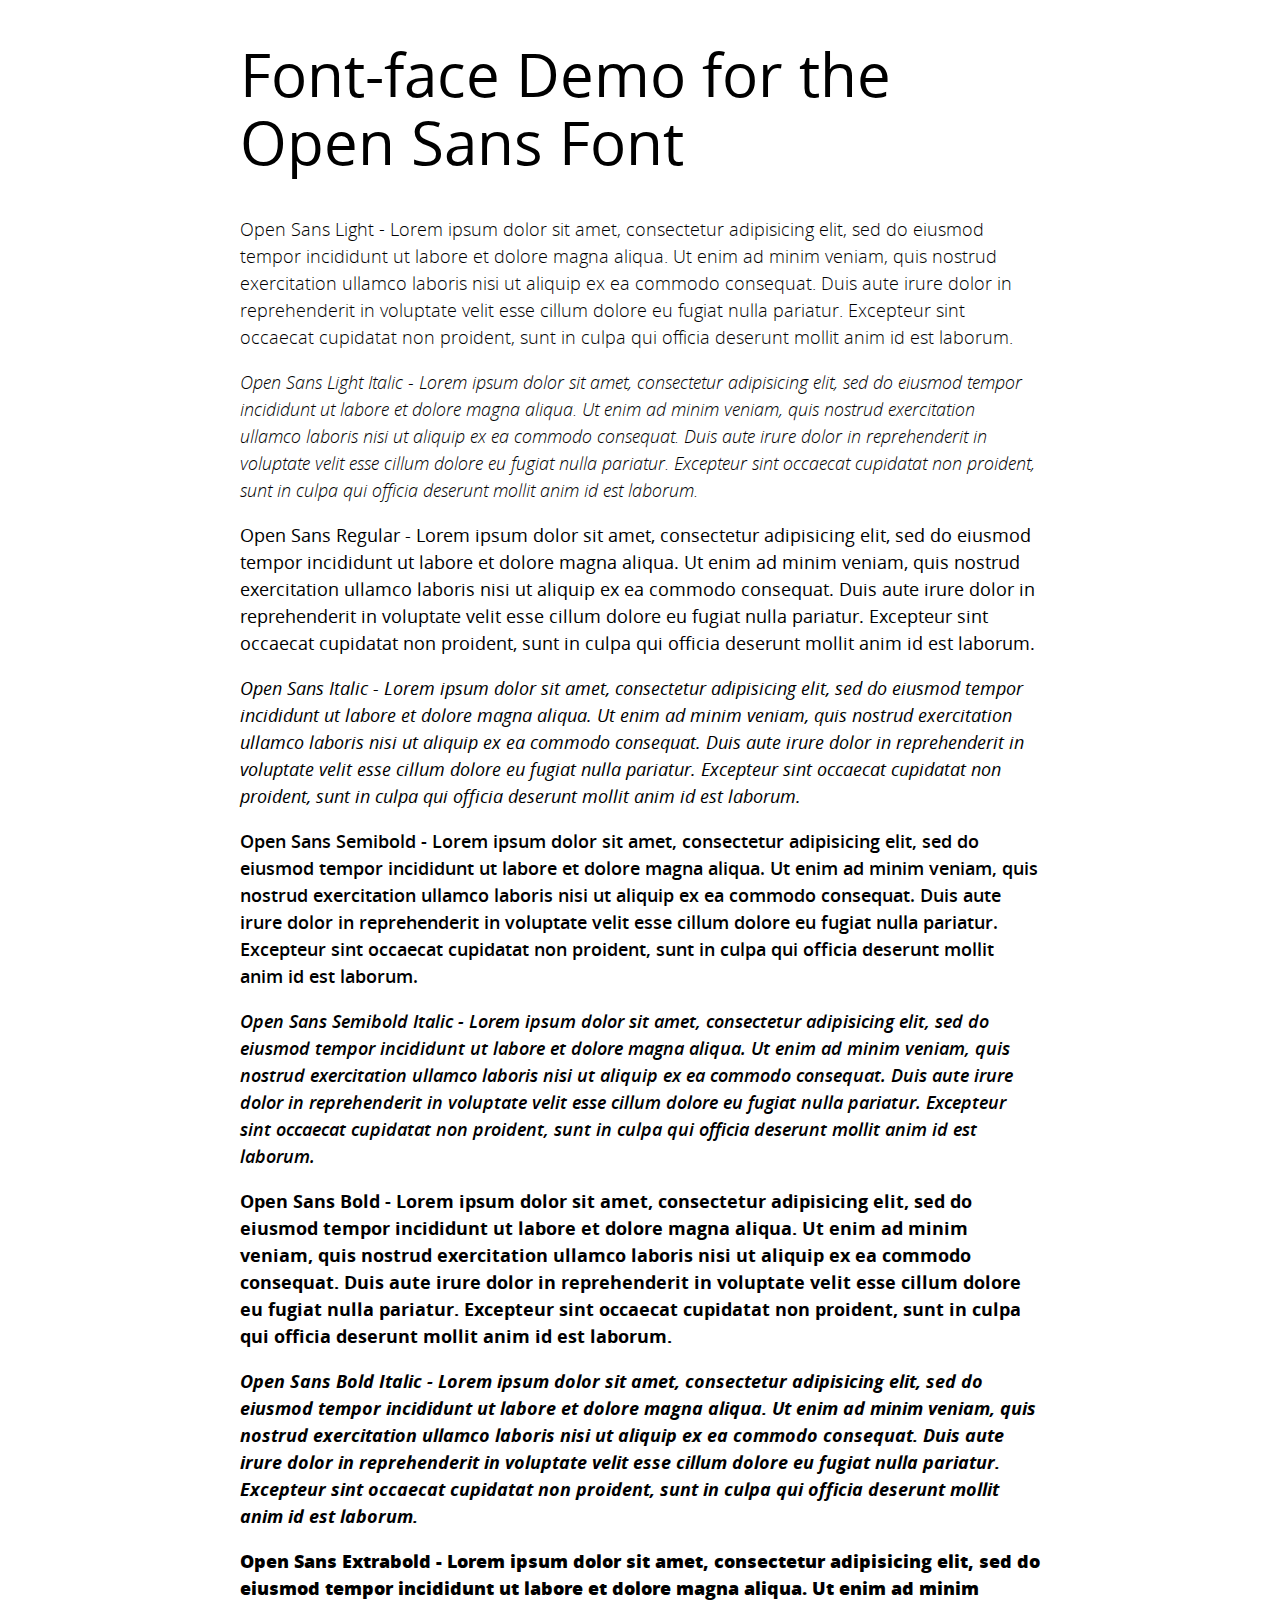
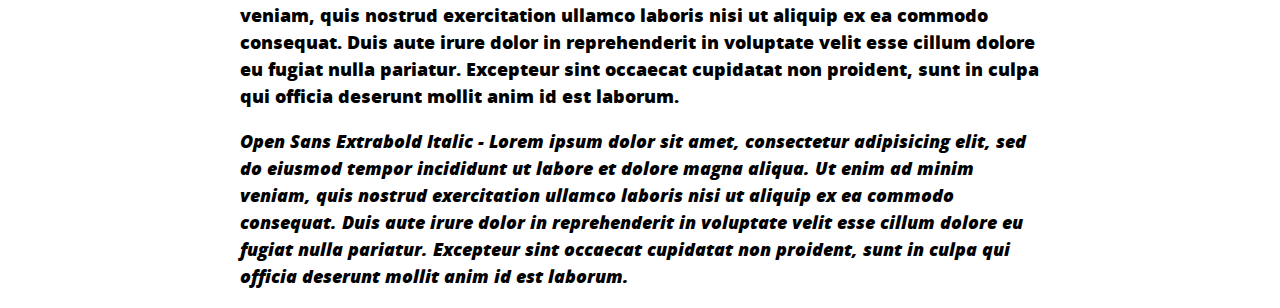
<file: fonts/demo.html>
<!DOCTYPE html PUBLIC "-//W3C//DTD XHTML 1.0 Strict//EN"
	"http://www.w3.org/TR/xhtml1/DTD/xhtml1-strict.dtd">

<html xmlns="http://www.w3.org/1999/xhtml" xml:lang="en" lang="en">
<head>
	<meta http-equiv="Content-Type" content="text/html; charset=utf-8"/>

	<title>Font Face Demo</title>
	<link rel="stylesheet" href="stylesheet.css" type="text/css" charset="utf-8">
	<style type="text/css" media="screen">
		h1.fontface {font: 60px/68px 'OpenSansRegular', Arial, sans-serif;letter-spacing: 0;}

		p.style1 {font: 18px/27px 'OpenSansLight', Arial, sans-serif;}
		p.style2 {font: 18px/27px 'OpenSansLightItalic', Arial, sans-serif;}
		p.style3 {font: 18px/27px 'OpenSansRegular', Arial, sans-serif;}
		p.style4 {font: 18px/27px 'OpenSansItalic', Arial, sans-serif;}
		p.style5 {font: 18px/27px 'OpenSansSemibold', Arial, sans-serif;}
		p.style6 {font: 18px/27px 'OpenSansSemiboldItalic', Arial, sans-serif;}
		p.style7 {font: 18px/27px 'OpenSansBold', Arial, sans-serif;}
		p.style8 {font: 18px/27px 'OpenSansBoldItalic', Arial, sans-serif;}
		p.style9 {font: 18px/27px 'OpenSansExtrabold', Arial, sans-serif;}
		p.style10 {font: 18px/27px 'OpenSansExtraboldItalic', Arial, sans-serif;}
		
		#container {
			width: 800px;
			margin-left: auto;
			margin-right: auto;
		}
	</style>
</head>

<body>
	<div id="container">
		<h1 class="fontface">Font-face Demo for the Open Sans Font</h1>
	
	 

	<p class="style1">Open Sans Light - Lorem ipsum dolor sit amet, consectetur adipisicing elit, sed do eiusmod tempor incididunt ut labore et dolore magna aliqua. Ut enim ad minim veniam, quis nostrud exercitation ullamco laboris nisi ut aliquip ex ea commodo consequat. Duis aute irure dolor in reprehenderit in voluptate velit esse cillum dolore eu fugiat nulla pariatur. Excepteur sint occaecat cupidatat non proident, sunt in culpa qui officia deserunt mollit anim id est laborum.</p>

	 

	<p class="style2">Open Sans Light Italic - Lorem ipsum dolor sit amet, consectetur adipisicing elit, sed do eiusmod tempor incididunt ut labore et dolore magna aliqua. Ut enim ad minim veniam, quis nostrud exercitation ullamco laboris nisi ut aliquip ex ea commodo consequat. Duis aute irure dolor in reprehenderit in voluptate velit esse cillum dolore eu fugiat nulla pariatur. Excepteur sint occaecat cupidatat non proident, sunt in culpa qui officia deserunt mollit anim id est laborum.</p>

	 

	<p class="style3">Open Sans Regular - Lorem ipsum dolor sit amet, consectetur adipisicing elit, sed do eiusmod tempor incididunt ut labore et dolore magna aliqua. Ut enim ad minim veniam, quis nostrud exercitation ullamco laboris nisi ut aliquip ex ea commodo consequat. Duis aute irure dolor in reprehenderit in voluptate velit esse cillum dolore eu fugiat nulla pariatur. Excepteur sint occaecat cupidatat non proident, sunt in culpa qui officia deserunt mollit anim id est laborum.</p>

	 

	<p class="style4">Open Sans Italic - Lorem ipsum dolor sit amet, consectetur adipisicing elit, sed do eiusmod tempor incididunt ut labore et dolore magna aliqua. Ut enim ad minim veniam, quis nostrud exercitation ullamco laboris nisi ut aliquip ex ea commodo consequat. Duis aute irure dolor in reprehenderit in voluptate velit esse cillum dolore eu fugiat nulla pariatur. Excepteur sint occaecat cupidatat non proident, sunt in culpa qui officia deserunt mollit anim id est laborum.</p>

	 

	<p class="style5">Open Sans Semibold - Lorem ipsum dolor sit amet, consectetur adipisicing elit, sed do eiusmod tempor incididunt ut labore et dolore magna aliqua. Ut enim ad minim veniam, quis nostrud exercitation ullamco laboris nisi ut aliquip ex ea commodo consequat. Duis aute irure dolor in reprehenderit in voluptate velit esse cillum dolore eu fugiat nulla pariatur. Excepteur sint occaecat cupidatat non proident, sunt in culpa qui officia deserunt mollit anim id est laborum.</p>

	 

	<p class="style6">Open Sans Semibold Italic - Lorem ipsum dolor sit amet, consectetur adipisicing elit, sed do eiusmod tempor incididunt ut labore et dolore magna aliqua. Ut enim ad minim veniam, quis nostrud exercitation ullamco laboris nisi ut aliquip ex ea commodo consequat. Duis aute irure dolor in reprehenderit in voluptate velit esse cillum dolore eu fugiat nulla pariatur. Excepteur sint occaecat cupidatat non proident, sunt in culpa qui officia deserunt mollit anim id est laborum.</p>

	 

	<p class="style7">Open Sans Bold - Lorem ipsum dolor sit amet, consectetur adipisicing elit, sed do eiusmod tempor incididunt ut labore et dolore magna aliqua. Ut enim ad minim veniam, quis nostrud exercitation ullamco laboris nisi ut aliquip ex ea commodo consequat. Duis aute irure dolor in reprehenderit in voluptate velit esse cillum dolore eu fugiat nulla pariatur. Excepteur sint occaecat cupidatat non proident, sunt in culpa qui officia deserunt mollit anim id est laborum.</p>

	 

	<p class="style8">Open Sans Bold Italic - Lorem ipsum dolor sit amet, consectetur adipisicing elit, sed do eiusmod tempor incididunt ut labore et dolore magna aliqua. Ut enim ad minim veniam, quis nostrud exercitation ullamco laboris nisi ut aliquip ex ea commodo consequat. Duis aute irure dolor in reprehenderit in voluptate velit esse cillum dolore eu fugiat nulla pariatur. Excepteur sint occaecat cupidatat non proident, sunt in culpa qui officia deserunt mollit anim id est laborum.</p>

	 

	<p class="style9">Open Sans Extrabold - Lorem ipsum dolor sit amet, consectetur adipisicing elit, sed do eiusmod tempor incididunt ut labore et dolore magna aliqua. Ut enim ad minim veniam, quis nostrud exercitation ullamco laboris nisi ut aliquip ex ea commodo consequat. Duis aute irure dolor in reprehenderit in voluptate velit esse cillum dolore eu fugiat nulla pariatur. Excepteur sint occaecat cupidatat non proident, sunt in culpa qui officia deserunt mollit anim id est laborum.</p>

	 

	<p class="style10">Open Sans Extrabold Italic - Lorem ipsum dolor sit amet, consectetur adipisicing elit, sed do eiusmod tempor incididunt ut labore et dolore magna aliqua. Ut enim ad minim veniam, quis nostrud exercitation ullamco laboris nisi ut aliquip ex ea commodo consequat. Duis aute irure dolor in reprehenderit in voluptate velit esse cillum dolore eu fugiat nulla pariatur. Excepteur sint occaecat cupidatat non proident, sunt in culpa qui officia deserunt mollit anim id est laborum.</p>

		</div>
</body>
</html>
</file>
<file: fonts/stylesheet.css>
/* Generated by Font Squirrel (http://www.fontsquirrel.com) on July 30, 2012 10:12:53 AM America/New_York */

@font-face {
    font-family: 'OpenSansLight';
    src: url('OpenSans-Light-webfont.eot');
    src: url('OpenSans-Light-webfont.eot?#iefix') format('embedded-opentype'),
         url('OpenSans-Light-webfont.woff') format('woff'),
         url('OpenSans-Light-webfont.ttf') format('truetype'),
         url('OpenSans-Light-webfont.svg#OpenSansLight') format('svg');
    font-weight: normal;
    font-style: normal;

}

@font-face {
    font-family: 'OpenSansLightItalic';
    src: url('OpenSans-LightItalic-webfont.eot');
    src: url('OpenSans-LightItalic-webfont.eot?#iefix') format('embedded-opentype'),
         url('OpenSans-LightItalic-webfont.woff') format('woff'),
         url('OpenSans-LightItalic-webfont.ttf') format('truetype'),
         url('OpenSans-LightItalic-webfont.svg#OpenSansLightItalic') format('svg');
    font-weight: normal;
    font-style: normal;

}

@font-face {
    font-family: 'OpenSansRegular';
    src: url('OpenSans-Regular-webfont.eot');
    src: url('OpenSans-Regular-webfont.eot?#iefix') format('embedded-opentype'),
         url('OpenSans-Regular-webfont.woff') format('woff'),
         url('OpenSans-Regular-webfont.ttf') format('truetype'),
         url('OpenSans-Regular-webfont.svg#OpenSansRegular') format('svg');
    font-weight: normal;
    font-style: normal;

}

@font-face {
    font-family: 'OpenSansItalic';
    src: url('OpenSans-Italic-webfont.eot');
    src: url('OpenSans-Italic-webfont.eot?#iefix') format('embedded-opentype'),
         url('OpenSans-Italic-webfont.woff') format('woff'),
         url('OpenSans-Italic-webfont.ttf') format('truetype'),
         url('OpenSans-Italic-webfont.svg#OpenSansItalic') format('svg');
    font-weight: normal;
    font-style: normal;

}

@font-face {
    font-family: 'OpenSansSemibold';
    src: url('OpenSans-Semibold-webfont.eot');
    src: url('OpenSans-Semibold-webfont.eot?#iefix') format('embedded-opentype'),
         url('OpenSans-Semibold-webfont.woff') format('woff'),
         url('OpenSans-Semibold-webfont.ttf') format('truetype'),
         url('OpenSans-Semibold-webfont.svg#OpenSansSemibold') format('svg');
    font-weight: normal;
    font-style: normal;

}

@font-face {
    font-family: 'OpenSansSemiboldItalic';
    src: url('OpenSans-SemiboldItalic-webfont.eot');
    src: url('OpenSans-SemiboldItalic-webfont.eot?#iefix') format('embedded-opentype'),
         url('OpenSans-SemiboldItalic-webfont.woff') format('woff'),
         url('OpenSans-SemiboldItalic-webfont.ttf') format('truetype'),
         url('OpenSans-SemiboldItalic-webfont.svg#OpenSansSemiboldItalic') format('svg');
    font-weight: normal;
    font-style: normal;

}

@font-face {
    font-family: 'OpenSansBold';
    src: url('OpenSans-Bold-webfont.eot');
    src: url('OpenSans-Bold-webfont.eot?#iefix') format('embedded-opentype'),
         url('OpenSans-Bold-webfont.woff') format('woff'),
         url('OpenSans-Bold-webfont.ttf') format('truetype'),
         url('OpenSans-Bold-webfont.svg#OpenSansBold') format('svg');
    font-weight: normal;
    font-style: normal;

}

@font-face {
    font-family: 'OpenSansBoldItalic';
    src: url('OpenSans-BoldItalic-webfont.eot');
    src: url('OpenSans-BoldItalic-webfont.eot?#iefix') format('embedded-opentype'),
         url('OpenSans-BoldItalic-webfont.woff') format('woff'),
         url('OpenSans-BoldItalic-webfont.ttf') format('truetype'),
         url('OpenSans-BoldItalic-webfont.svg#OpenSansBoldItalic') format('svg');
    font-weight: normal;
    font-style: normal;

}

@font-face {
    font-family: 'OpenSansExtrabold';
    src: url('OpenSans-ExtraBold-webfont.eot');
    src: url('OpenSans-ExtraBold-webfont.eot?#iefix') format('embedded-opentype'),
         url('OpenSans-ExtraBold-webfont.woff') format('woff'),
         url('OpenSans-ExtraBold-webfont.ttf') format('truetype'),
         url('OpenSans-ExtraBold-webfont.svg#OpenSansExtrabold') format('svg');
    font-weight: normal;
    font-style: normal;

}

@font-face {
    font-family: 'OpenSansExtraboldItalic';
    src: url('OpenSans-ExtraBoldItalic-webfont.eot');
    src: url('OpenSans-ExtraBoldItalic-webfont.eot?#iefix') format('embedded-opentype'),
         url('OpenSans-ExtraBoldItalic-webfont.woff') format('woff'),
         url('OpenSans-ExtraBoldItalic-webfont.ttf') format('truetype'),
         url('OpenSans-ExtraBoldItalic-webfont.svg#OpenSansExtraboldItalic') format('svg');
    font-weight: normal;
    font-style: normal;

}
</file>
